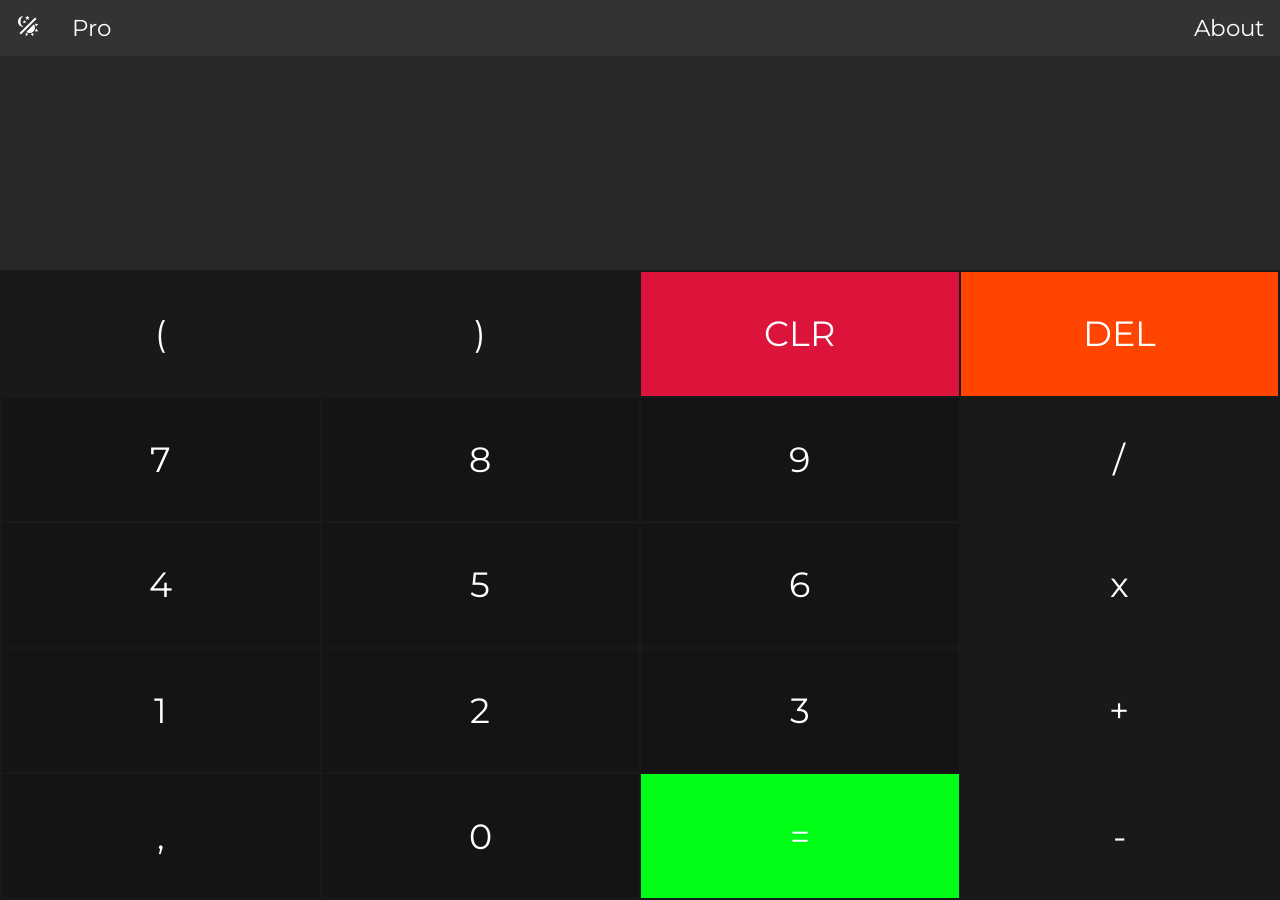
<file: index.html>
<!DOCTYPE html>
<html lang="en">

<head>
    <meta charset="UTF-8">
    <meta http-equiv="X-UA-Compatible" content="IE=edge">
    <meta name="viewport" content="width=device-width, initial-scale=1.0">
    <title>Calculator</title>
    <link rel="preconnect" href="https://fonts.gstatic.com">
    <link href="https://fonts.googleapis.com/css2?family=Montserrat:ital,wght@0,100;0,200;0,300;0,400;0,500;0,600;0,700;0,800;0,900;1,100;1,200;1,300;1,400;1,500;1,600;1,700;1,800;1,900&display=swap" rel="stylesheet">
    <link rel="stylesheet" href="style.css">
    <link rel="manifest" href="manifest.webmanifest">
    <script src="work.js"></script>

</head>

<body>
<ul>

    <li>

    <a onclick="darkmode()">
        <svg class="icon" style="width:24px;height:24px; " viewBox="0 0 24 24">

            <path fill="currentColor" d="M7.5,2C5.71,3.15 4.5,5.18 4.5,7.5C4.5,9.82 5.71,11.85 7.53,13C4.46,13 2,10.54 2,7.5A5.5,5.5 0 0,1 7.5,2M19.07,3.5L20.5,4.93L4.93,20.5L3.5,19.07L19.07,3.5M12.89,5.93L11.41,5L9.97,6L10.39,4.3L9,3.24L10.75,3.12L11.33,1.47L12,3.1L13.73,3.13L12.38,4.26L12.89,5.93M9.59,9.54L8.43,8.81L7.31,9.59L7.65,8.27L6.56,7.44L7.92,7.35L8.37,6.06L8.88,7.33L10.24,7.36L9.19,8.23L9.59,9.54M19,13.5A5.5,5.5 0 0,1 13.5,19C12.28,19 11.15,18.6 10.24,17.93L17.93,10.24C18.6,11.15 19,12.28 19,13.5M14.6,20.08L17.37,18.93L17.13,22.28L14.6,20.08M18.93,17.38L20.08,14.61L22.28,17.15L18.93,17.38M20.08,12.42L18.94,9.64L22.28,9.88L20.08,12.42M9.63,18.93L12.4,20.08L9.87,22.27L9.63,18.93Z"></path>
        </svg></a>

    </li>
    <li style="font-size: 23px"><a onclick="promode()" class="active" href="#about">Pro</a></li>
    <li style="float:right;font-size: 23px"><a class="active" href="Scavenger_hunt.html">About</a></li>
</ul>

    <div id="resultArea"></div>
    <div id="lilresultArea"></div>

    <table>
        <tr>
            <td onclick="appendOperation('(')" class="highlight">(</td>
            <td onclick="appendOperation(')')" class="highlight">)</td>
            <td onclick="deleteall() " class="CLR">CLR</td>
            <td onclick="deleteLast()" class="DEL">DEL</td>
        </tr>
        <tr>
            <td onclick="appendOperation(7)" >7</td>
            <td onclick="appendOperation(8)">8</td>
            <td onclick="appendOperation(9)">9</td>
            <td onclick="appendOperation('/')" class="highlight norm">/</td>
            <td onclick="appendOperation('√(')" class="highlight extra">√</td>
        </tr>


        <tr>
            <td onclick="appendOperation(4)">4</td>
            <td onclick="appendOperation(5)">5</td>
            <td onclick="appendOperation(6)">6</td>
            <td onclick="appendOperation('*')" class="highlight norm">x</td>
            <td onclick="appendOperation('% ')" class="highlight extra">%</td>
        </tr>

        <tr>
            <td onclick="appendOperation(1)">1</td>
            <td onclick="appendOperation(2)">2</td>
            <td onclick="appendOperation(3)">3</td>
            <td onclick="appendOperation('+')" class="highlight norm">+</td>
            <td onclick="appendOperation('ˆ')" class="highlight extra">^</td>
        </tr>


        <tr>
            <td onclick="appendOperation('**')">,</td>
            <td onclick="appendOperation('0')">0</td>
            <td onclick="calculateResult((document.getElementById('resultArea')))" id="result">=</td>
            <td onclick="appendOperation('-')" class="highlight norm">-</td>
            <td onclick="appendOperation('!')" class="highlight extra">!</td>
        </tr>

    </table>
</body>

</html>
</file>
<file: style.css>
body {
    font-family: 'Montserrat', sans-serif;
    margin: 0;
}

table {
    width: 100%;
    height: 70vh;
    color: white;
    background-color: rgb(25, 25, 25);
}

td {
    width: 25%;
    text-align: center;
    background-color: #141414;
    font-size: 35px;
}

td:hover {
    background-color: rgb(30, 30, 30);
    cursor: pointer;
}
body.dark table {
    width: 100%;
    height: 70vh;
    color: #000000;
    background-color: rgb(255, 255, 255);
}
body.dark td {
    width: 25%;
    text-align: center;
    background-color: #ffffff;
    font-size: 35px;
}

body.dark td:hover {
    background-color: rgb(197, 197, 197);
    cursor: pointer;
}
#resultArea {
    height: 20vh;
    background-color: rgb(40, 40, 40);
    color: white;
    font-size: 64px;
    display: flex;
    justify-content: flex-end;
    align-items: flex-end;
    padding: 24px;
    box-sizing: border-box;
}

#result {
    background-color: #00ff17;
}

#result:hover {
    background-color: rgb(36, 255, 88);
}

.highlight {
    background-color: rgba(25, 25, 25);
}
#lilresultArea {
    height: 10vh;
    background-color: rgb(40, 40, 40);
    color: white;
    font-size: 32px;
    display: flex;
    justify-content: flex-end;
    align-items: flex-end;
    padding: 24px;
    box-sizing: border-box;
}
ul {
    position: fixed;
    top: 0;
    width: 100%;
}
ul {
    list-style-type: none;
    margin: 0;
    padding: 0;
    overflow: hidden;
    background-color: #333;
}
body.dark ul {
    list-style-type: none;
    margin: 0;
    padding: 0;
    overflow: hidden;
    background-color: #e1e1e1;
}
li {
    float: left;
}

li a {
    display: block;
    color: white;
    text-align: center;
    padding: 14px 16px;
    text-decoration: none;
}

/* Change the link color to #111 (black) on hover */
li a:hover {
    background-color: #111;
}
body.dark li a:hover {
    background-color: #a2a2a2;
}
.CLR{
    background-color: crimson;
}
.CLR:hover{
    background-color: #ff002f;
}
.DEL{
    background-color: #ff4500;
}
.DEL:hover{
    background-color: #ff7442;
}
body.dark .CLR{
    background-color: crimson;
}
body.dark .CLR:hover{
    background-color: #ff002f;
}
body.dark .DEL{
    background-color: #ff4500;
}
body.dark .DEL:hover{
    background-color: #ff7442;
}
body.dark .highlight{
    color: #141414;
    background: #ffffff;
}
body.dark .highlight:hover{
    background: #c5c5c5;
}
body.dark li a {
    display: block;
    color: #0c0c0c;
    text-align: center;
    padding: 14px 16px;
    text-decoration: none;
}
body.dark #resultArea {
    background-color: rgb(220, 220, 220);
    color: #000000;
}
body.dark #lilresultArea{
    background-color: rgb(220, 220, 220);
     color: #000000;

 }
body.dark  .highlight {
    background-color: rgb(209, 209, 209);
}
.extra {
    display: none;
}

body.pro .extra {
    display: revert;
}
body.pro .norm {
    display: none;
}
</file>
